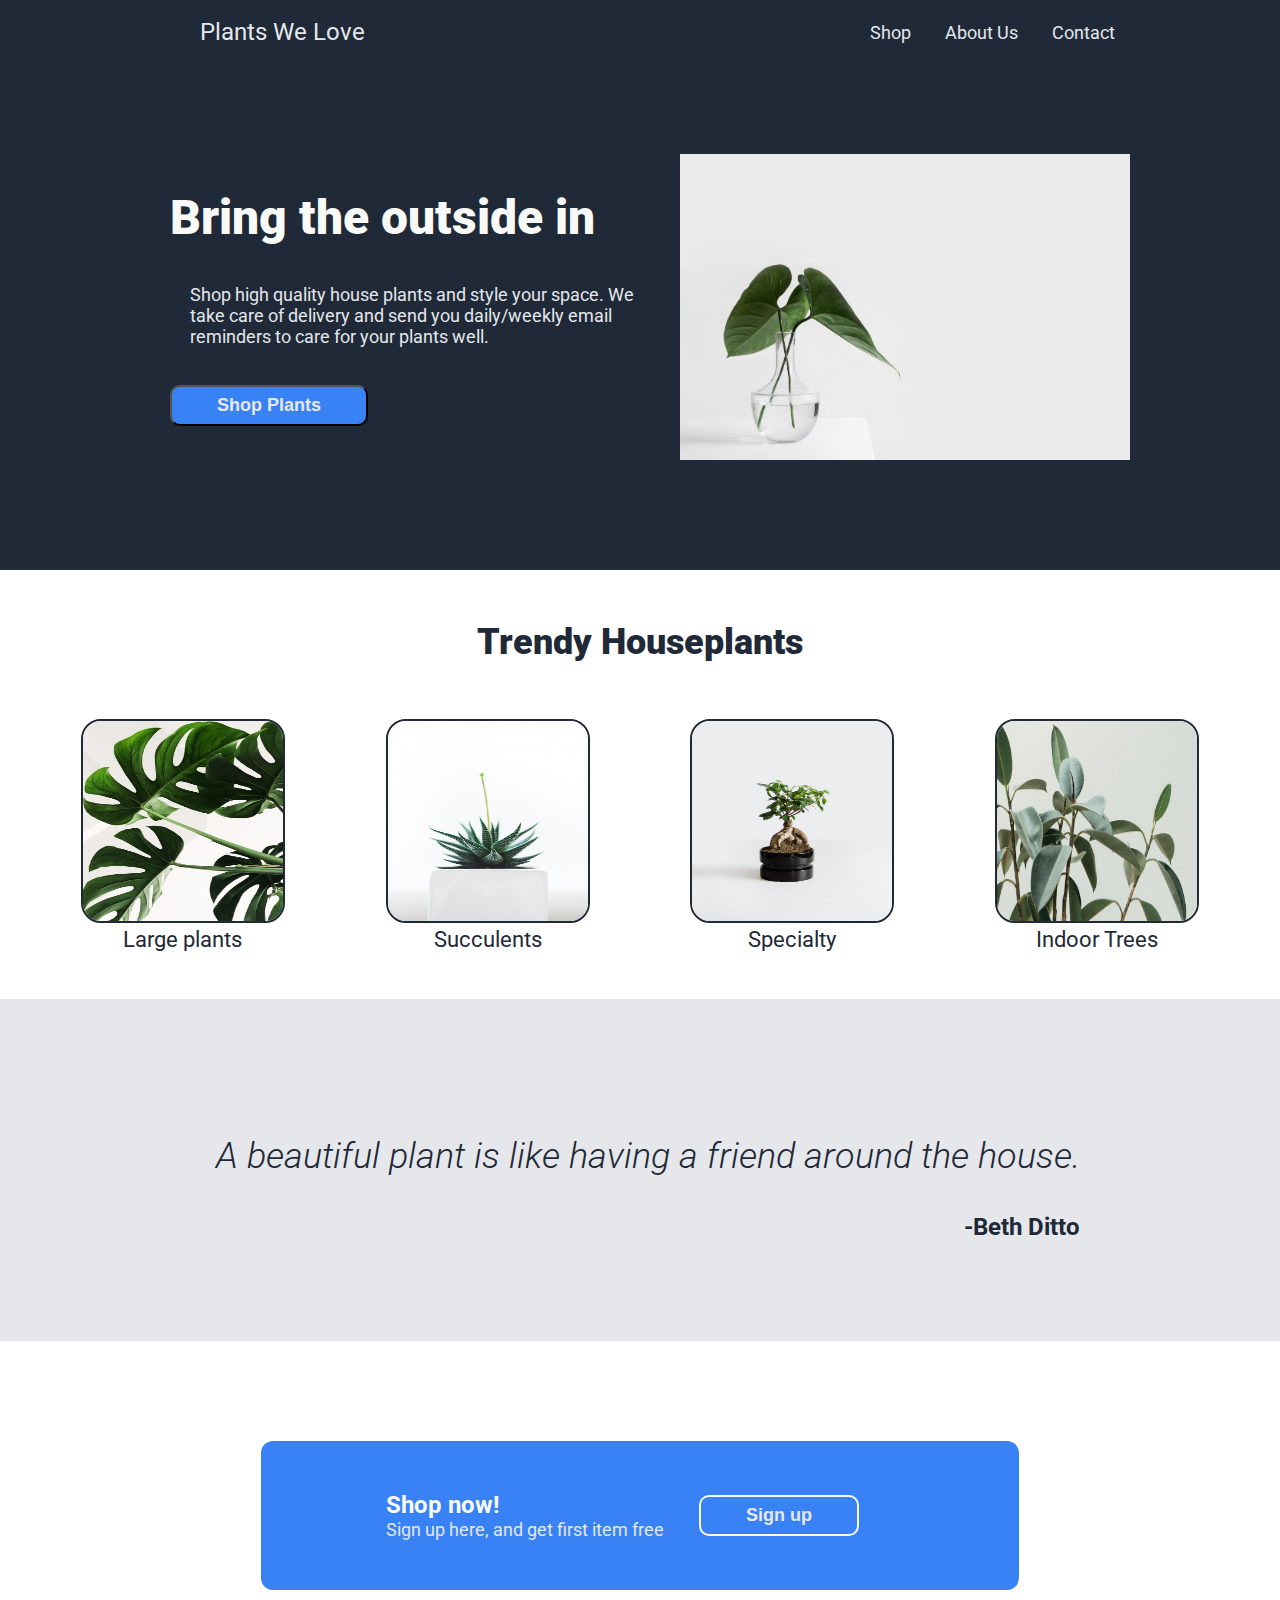
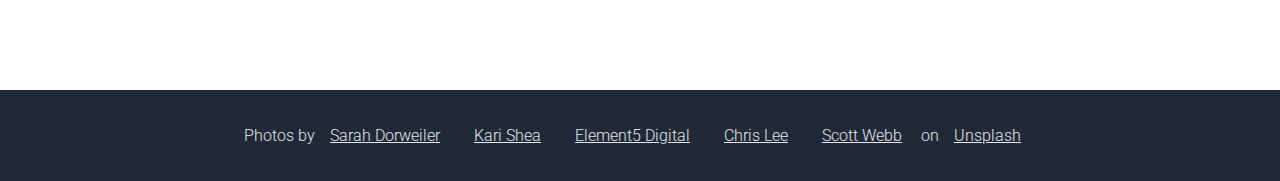
<file: index.html>
<!DOCTYPE html>
<html lang="en">
    <head>
        <meta charset="UTF-8">
        <meta http-equiv="X-UA-Compatible" content="IE=edge">
        <meta name="viewport" content="width=device-width, initial-scale=1.0">
        <link rel="stylesheet" href="styles.css">
        <link rel="preconnect" href="https://fonts.googleapis.com">
        <link rel="preconnect" href="https://fonts.gstatic.com" crossorigin>
        <link href="https://fonts.googleapis.com/css2?family=Roboto:ital,wght@0,100;0,300;0,400;0,500;0,700;0,900;1,100;1,300;1,400;1,500;1,700;1,900&display=swap" rel="stylesheet">
        <title>Plants We Love</title>
    </head>
    <body>
        <div class="top">
            <div class="header">
                <div class="header-logo"><a class="header-logo" href="https://cbroddle.github.io/plantswelove">Plants We Love</a></div>
                <div class="nav-menu">
                    <a href="https://cbroddle.github.io/plantswelove/shop.html">Shop</a>
                    <a href="https://cbroddle.github.io/plantswelove/about.html">About Us</a>
                    <a href="https://cbroddle.github.io/plantswelove/contact.html">Contact</a>
                </div>
            </div>
            <div class="hero-container">
            <div class="hero-section">
                <h1 class="hero-main-text">Bring the outside in</h1>
                <p class="hero-second-text">Shop high quality house plants and style your space. We take care of delivery and send you daily/weekly email reminders to care for your plants well.</p>
                <button><a href="https://cbroddle.github.io/plantswelove/shop.html">Shop Plants</a></button>
            </div>
            <img src="./images/sarah-dorweiler-x2Tmfd1-SgA-unsplash.jpg" alt="plant_minimal" class="hero-image" width=450px>
            </div>
        </div>
        <div class="information">
            <h3 class="info-heading">Trendy Houseplants</h3>
            <div class="content-squares">
                <div class="card">
                <div class="square"><img class="square" src="./images/chris-lee-70l1tDAI6rM-unsplash.jpg"></div>
                    <a class="square-text">Large plants</a>
                </div>
                <div class="card">
                    <div class="square"><img class="square" src="./images/kari-shea-tcgMBsW4zlU-unsplash.jpg"></div>
                        <a class="square-text">Succulents</a>
                    </div>
                <div class="card">
                    <div class="square"><img class="square" src="./images/sarah-dorweiler-ALtNa-uKy3M-unsplash.jpg"></div>
                        <a class="square-text">Specialty</a>
                    </div>
                <div class="card">
                    <div class="square"><img class="square" src="./images/scott-webb-oRWRlTgBrPo-unsplash.jpg"></div>
                        <a class="square-text">Indoor Trees</a>
                    </div>
                </div>
            </div>
        </div>
        <div class="quote">
            <p class="actual-quote">A beautiful plant is like having a friend around the house.</p>
            <p class="author">-Beth Ditto</p>
        </div>
        <div class="call_to_action">
            <div class="blue-container">
                <div class="cta_alltext">
                    <h5 class="cta_heading">Shop now!</h5>
                    <p class="cta_text">Sign up here, and get first item free</p>
                </div>
                <button class="cta_button"><a href="https://cbroddle.github.io/plantswelove/contact.html">Sign up</a></button>
            </div>
        </div>
        <div class="footer">
            <p class="credits">Photos by<a href="https://unsplash.com/@sarahdorweiler?utm_source=unsplash&utm_medium=referral&utm_content=creditCopyText">Sarah Dorweiler</a>
                <a href="https://unsplash.com/@karishea?utm_source=unsplash&utm_medium=referral&utm_content=creditCopyText">Kari Shea</a>
                <a href="https://unsplash.com/@element5digital?utm_source=unsplash&utm_medium=referral&utm_content=creditCopyText">Element5 Digital</a>
                <a href="https://unsplash.com/@chrisleeiam?utm_source=unsplash&utm_medium=referral&utm_content=creditCopyText">Chris Lee</a>
                <a href="https://unsplash.com/@scottwebb?utm_source=unsplash&utm_medium=referral&utm_content=creditCopyText">Scott Webb</a>
                on<a href="https://unsplash.com/@christenbroddle/likes?utm_source=unsplash&utm_medium=referral&utm_content=creditCopyText">Unsplash</a></p>

        </div>
    </body>
</html>
</file>
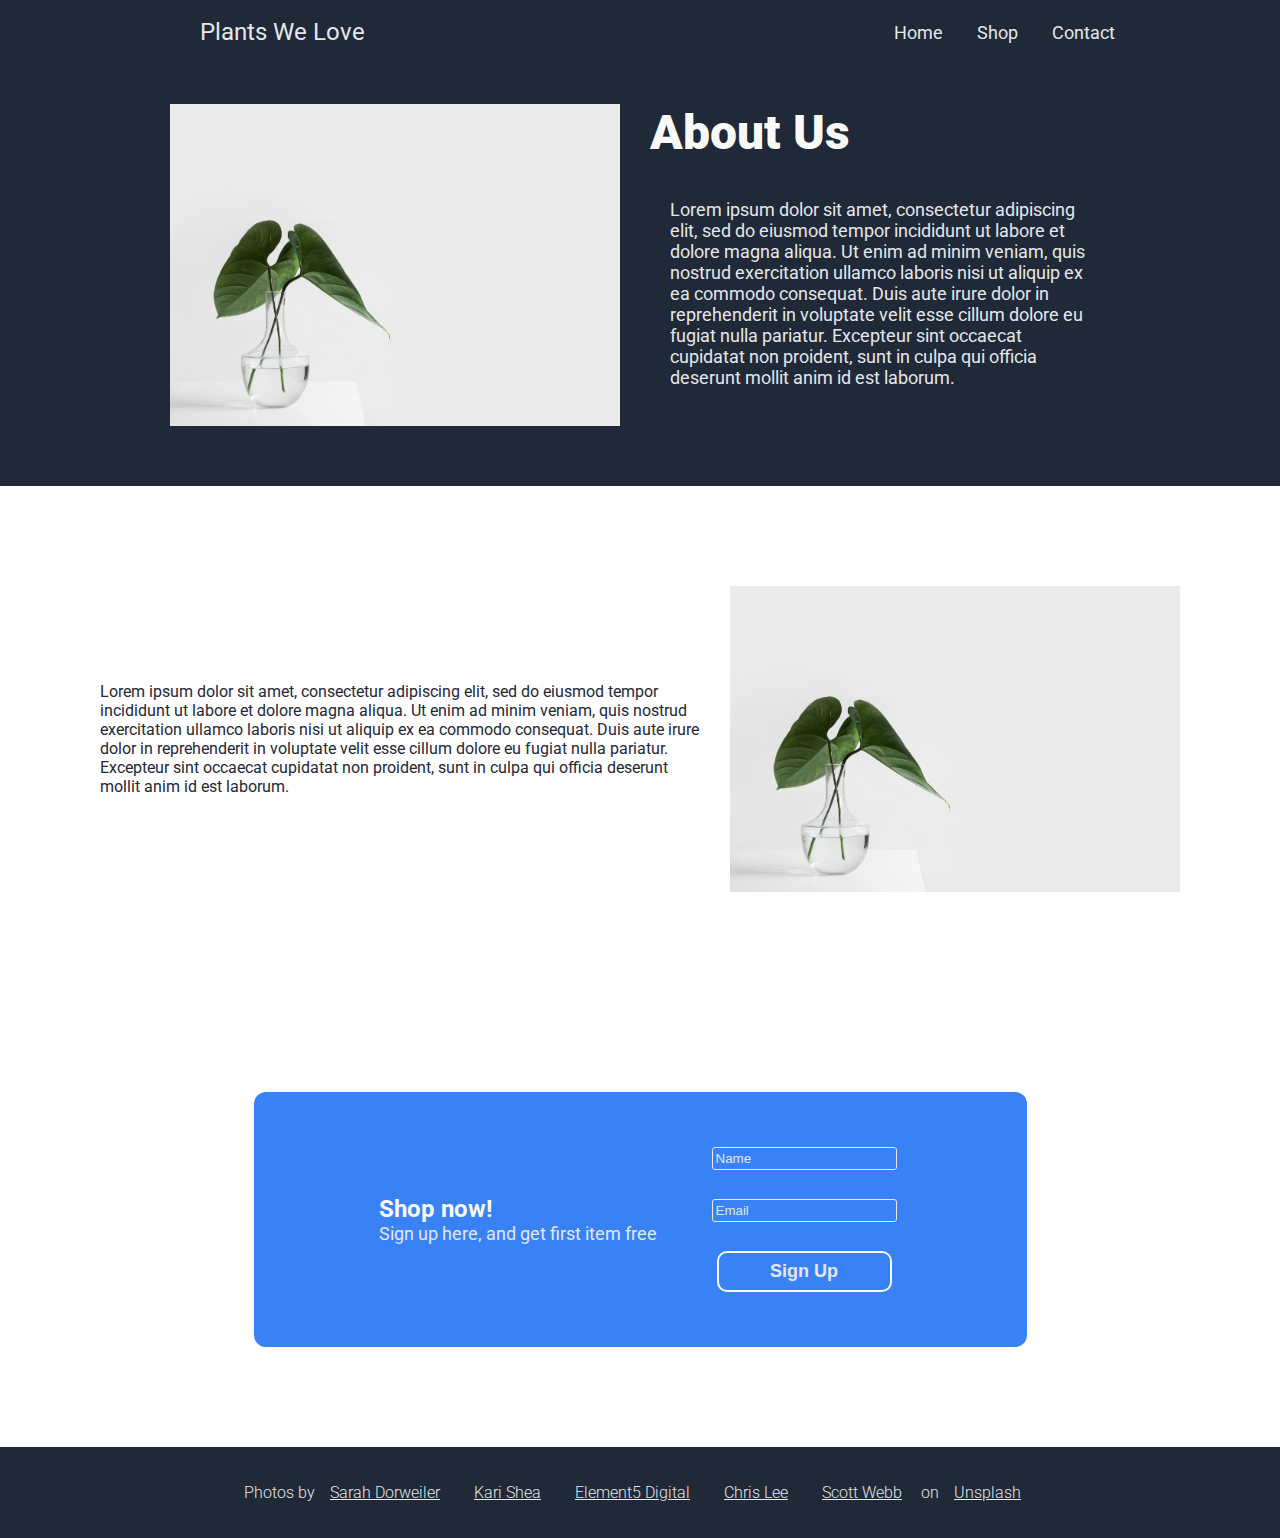
<file: about.html>
<!DOCTYPE html>
<html lang="en">

<head>
    <meta charset="UTF-8">
    <meta http-equiv="X-UA-Compatible" content="IE=edge">
    <meta name="viewport" content="width=device-width, initial-scale=1.0">
    <link rel="stylesheet" href="styles.css">
    <link rel="preconnect" href="https://fonts.googleapis.com">
    <link rel="preconnect" href="https://fonts.gstatic.com" crossorigin>
    <link
        href="https://fonts.googleapis.com/css2?family=Roboto:ital,wght@0,100;0,300;0,400;0,500;0,700;0,900;1,100;1,300;1,400;1,500;1,700;1,900&display=swap"
        rel="stylesheet">
    <title>Plants We Love</title>
</head>

<body>
    <div class="top">
        <div class="header">
            <div class="header-logo"><a class="header-logo" href="https://cbroddle.github.io/plantswelove">Plants We
                    Love</a></div>

            <div class="nav-menu">
                <a href="https://cbroddle.github.io/plantswelove">Home</a>
                <a href="https://cbroddle.github.io/plantswelove/shop.html">Shop</a>
                <a href="https://cbroddle.github.io/plantswelove/contact.html">Contact</a>
            </div>
        </div>
        <div class="hero-container-2">
            <img src="./images/sarah-dorweiler-x2Tmfd1-SgA-unsplash.jpg" alt="plant_minimal" class="hero-image"
                width=450px>
            <div class="hero-section-2">
                <h1 class="hero-main-text">About Us</h1>
                <p class="hero-second-text">Lorem ipsum dolor sit amet, consectetur adipiscing elit, sed do eiusmod
                    tempor
                    incididunt ut labore et dolore magna aliqua. Ut enim ad minim veniam, quis nostrud exercitation
                    ullamco
                    laboris nisi ut aliquip ex ea commodo consequat. Duis aute irure dolor in reprehenderit in voluptate
                    velit esse cillum dolore eu fugiat nulla pariatur. Excepteur sint occaecat cupidatat non proident,
                    sunt
                    in culpa qui officia deserunt mollit anim id est laborum.</p>
            </div>
        </div>

    </div>
    <div class="about-section">
        <p class="about-text">Lorem ipsum dolor sit amet, consectetur adipiscing elit, sed do eiusmod tempor
            incididunt ut labore et dolore magna aliqua. Ut enim ad minim veniam, quis nostrud exercitation ullamco
            laboris nisi ut aliquip ex ea commodo consequat. Duis aute irure dolor in reprehenderit in voluptate velit
            esse cillum dolore eu fugiat nulla pariatur. Excepteur sint occaecat cupidatat non proident, sunt in culpa
            qui officia deserunt mollit anim id est laborum.</p>
        <img src="./images/sarah-dorweiler-x2Tmfd1-SgA-unsplash.jpg" alt="plant_minimal" class="hero-image" width=450px>
    </div>
    <div class="call_to_action">
        <div class="blue-container">
            <div class="cta_alltext">
                <h5 class="cta_heading">Shop now!</h5>
                <p class="cta_text">Sign up here, and get first item free</p>
            </div>
            <div class="form-container">
                <form class="contact-form">
                    <input type="text" id="name" name="name" value="Name"><br>
                    <input type="email" id="email" name="email" value="Email"><br>
                    <input type="submit" id="submit" name="submit" value="Sign Up">
                </form>
            </div>
        </div>
    </div>
    <div class="footer">
        <p class="credits">Photos by<a
                href="https://unsplash.com/@sarahdorweiler?utm_source=unsplash&utm_medium=referral&utm_content=creditCopyText">Sarah
                Dorweiler</a>
            <a
                href="https://unsplash.com/@karishea?utm_source=unsplash&utm_medium=referral&utm_content=creditCopyText">Kari
                Shea</a>
            <a
                href="https://unsplash.com/@element5digital?utm_source=unsplash&utm_medium=referral&utm_content=creditCopyText">Element5
                Digital</a>
            <a
                href="https://unsplash.com/@chrisleeiam?utm_source=unsplash&utm_medium=referral&utm_content=creditCopyText">Chris
                Lee</a>
            <a
                href="https://unsplash.com/@scottwebb?utm_source=unsplash&utm_medium=referral&utm_content=creditCopyText">Scott
                Webb</a>
            on<a
                href="https://unsplash.com/@christenbroddle/likes?utm_source=unsplash&utm_medium=referral&utm_content=creditCopyText">Unsplash</a>
        </p>
    </div>
</body>

</html>
</file>
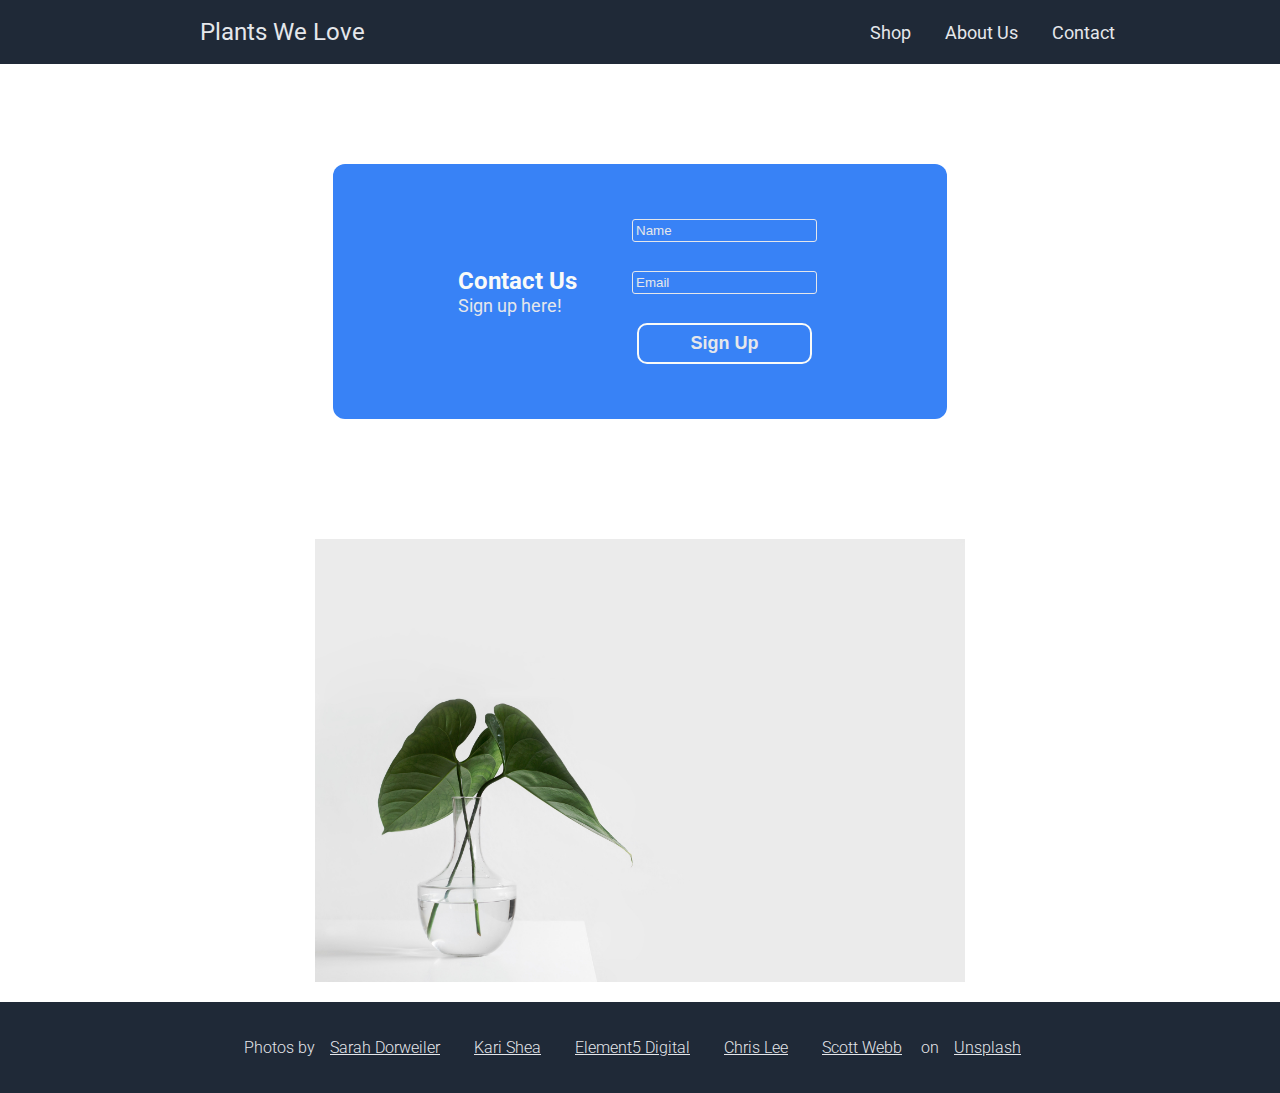
<file: contact.html>
<!DOCTYPE html>
<html lang="en">

<head>
    <meta charset="UTF-8">
    <meta http-equiv="X-UA-Compatible" content="IE=edge">
    <meta name="viewport" content="width=device-width, initial-scale=1.0">
    <link rel="stylesheet" href="styles.css">
    <link rel="preconnect" href="https://fonts.googleapis.com">
    <link rel="preconnect" href="https://fonts.gstatic.com" crossorigin>
    <link
        href="https://fonts.googleapis.com/css2?family=Roboto:ital,wght@0,100;0,300;0,400;0,500;0,700;0,900;1,100;1,300;1,400;1,500;1,700;1,900&display=swap"
        rel="stylesheet">
    <title>Contact Form</title>
</head>

<body>
    <div class="top">
        <div class="header">
            <div class="header-logo"><a class="header-logo" href="https://cbroddle.github.io/plantswelove">Plants We
                    Love</a></div>
            <div class="nav-menu">
                <a href="https://cbroddle.github.io/plantswelove/shop.html">Shop</a>
                <a href="https://cbroddle.github.io/plantswelove/about.html">About Us</a>
                <a href="https://cbroddle.github.io/plantswelove/contact.html">Contact</a>
            </div>
        </div>
    </div>
    <div class="contact-container">
        <div class="call_to_action">
            <div class="blue-container">
                <div class="cta_alltext">
                    <h5 class="cta_heading">Contact Us</h5>
                    <p class="cta_text">Sign up here!</p>
                </div>
                <div class="form-container">
                    <form class="contact-form">
                        <input type="text" id="name" name="name" value="Name"><br>
                        <input type="email" id="email" name="email" value="Email"><br>
                        <input type="submit" id="submit" name="submit" value="Sign Up">
                    </form>
                </div>
        </div>
        <img src="./images/sarah-dorweiler-x2Tmfd1-SgA-unsplash.jpg" alt="plant_minimal" class="contact-image"
            width="650px">
        </div>
    </div>
    <div class="footer">
        <p class="credits">Photos by<a
                href="https://unsplash.com/@sarahdorweiler?utm_source=unsplash&utm_medium=referral&utm_content=creditCopyText">Sarah
                Dorweiler</a>
            <a href="https://unsplash.com/@karishea?utm_source=unsplash&utm_medium=referral&utm_content=creditCopyText">Kari
                Shea</a>
            <a
                href="https://unsplash.com/@element5digital?utm_source=unsplash&utm_medium=referral&utm_content=creditCopyText">Element5
                Digital</a>
            <a
                href="https://unsplash.com/@chrisleeiam?utm_source=unsplash&utm_medium=referral&utm_content=creditCopyText">Chris
                Lee</a>
            <a
                href="https://unsplash.com/@scottwebb?utm_source=unsplash&utm_medium=referral&utm_content=creditCopyText">Scott
                Webb</a>
            on<a
                href="https://unsplash.com/@christenbroddle/likes?utm_source=unsplash&utm_medium=referral&utm_content=creditCopyText">Unsplash</a>
        </p>
    </div>
</body>

</html>
</file>
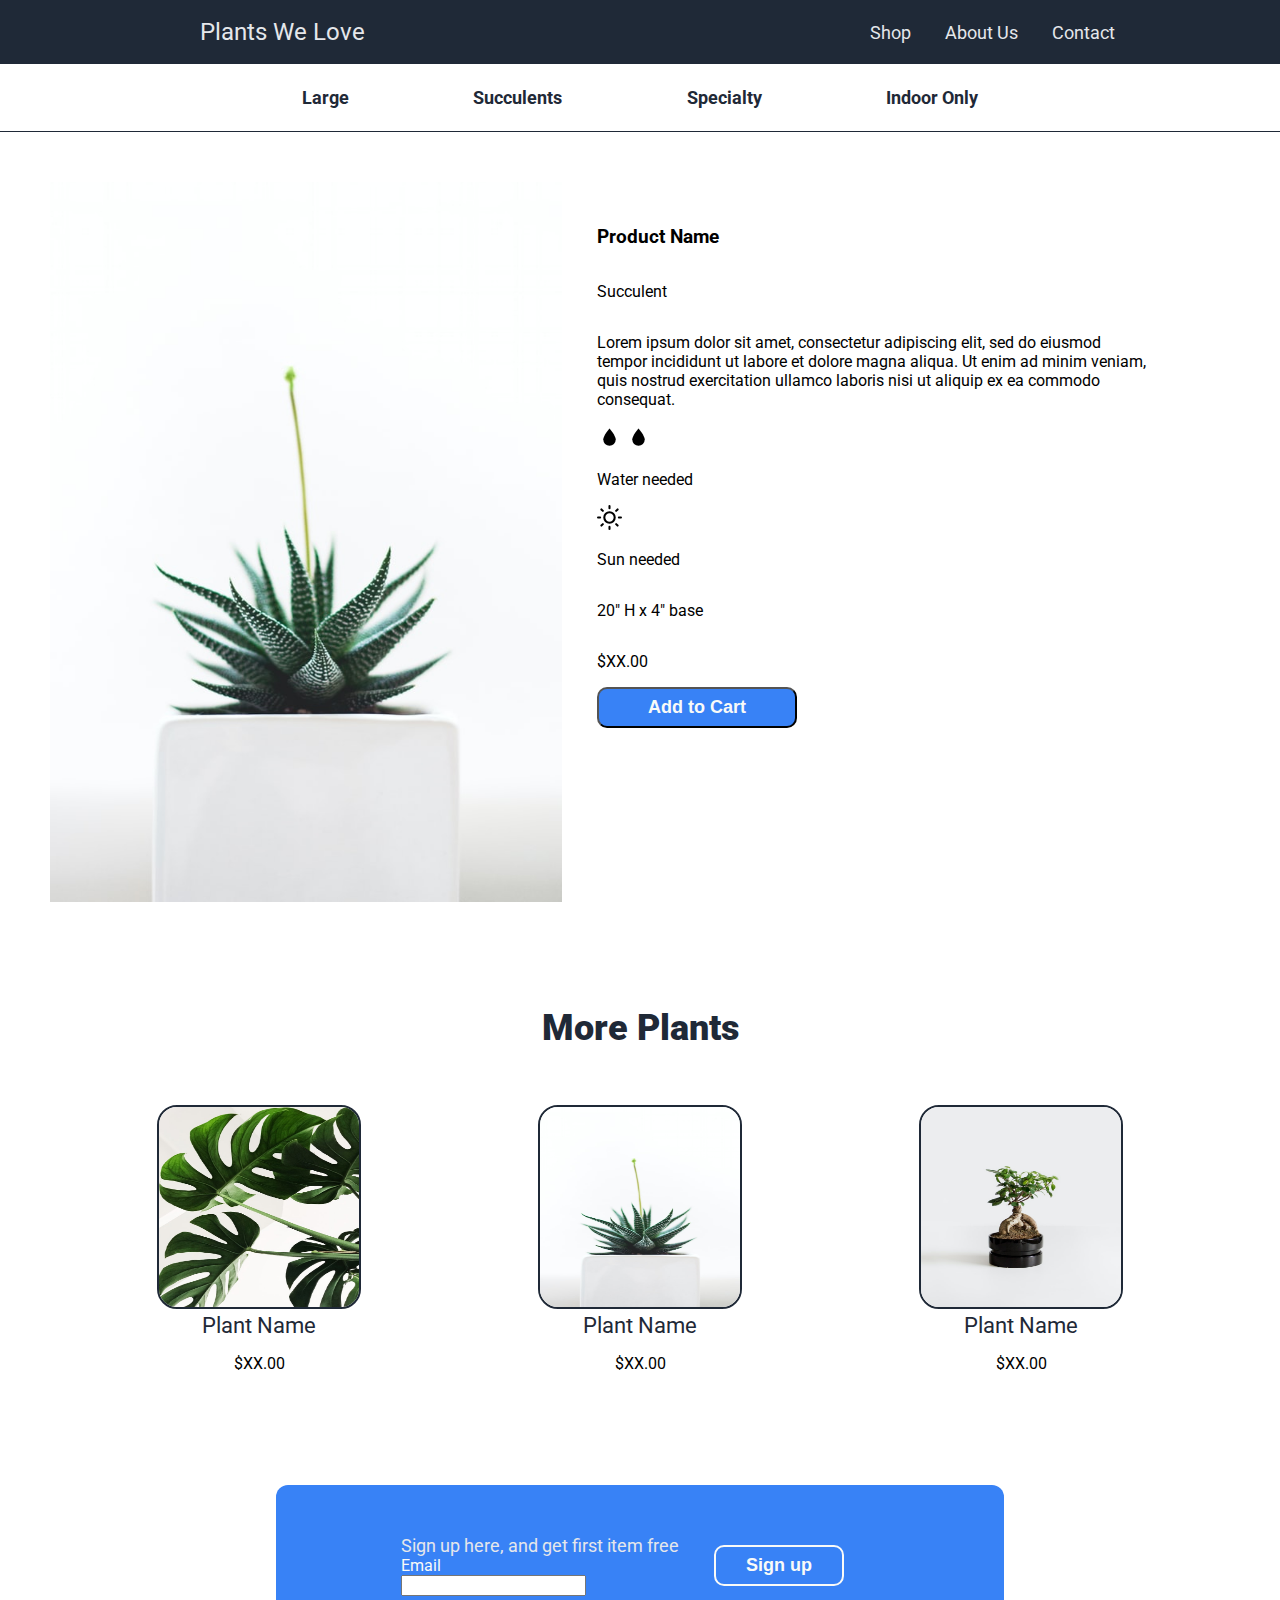
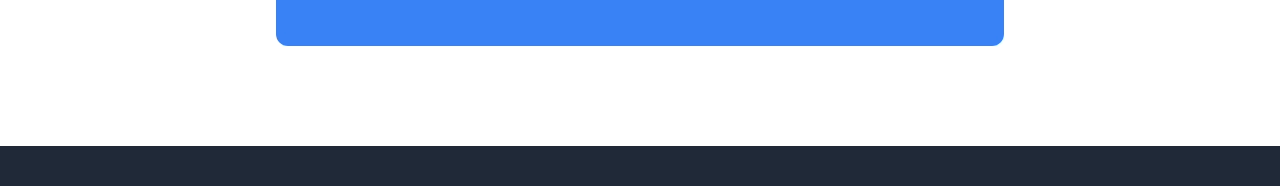
<file: product_page.html>
<!DOCTYPE html>
<html lang="en">

<head>
    <meta charset="UTF-8">
    <meta http-equiv="X-UA-Compatible" content="IE=edge">
    <meta name="viewport" content="width=device-width, initial-scale=1.0">
    <link rel="stylesheet" href="styles.css">
    <link rel="preconnect" href="https://fonts.googleapis.com">
    <link rel="preconnect" href="https://fonts.gstatic.com" crossorigin>
    <link
        href="https://fonts.googleapis.com/css2?family=Roboto:ital,wght@0,100;0,300;0,400;0,500;0,700;0,900;1,100;1,300;1,400;1,500;1,700;1,900&display=swap"
        rel="stylesheet">
    <title>Plants We Love</title>
</head>

<body>
    <div class="top">
        <div class="header">
            <div class="header-logo"><a class="header-logo" href="https://cbroddle.github.io/plantswelove">Plants We Love</a></div>
                
            <div class="nav-menu">
                <a href="https://cbroddle.github.io/plantswelove/shop.html">Shop</a>
                    <a href="https://cbroddle.github.io/plantswelove/about.html">About Us</a>
                    <a href="https://cbroddle.github.io/plantswelove/contact.html">Contact</a>
            </div>
        </div>
    </div>
    <div class="shop-nav">
        <div class="shop-nav-menu">
            <a id="shop-nav-menu" href="google.com">Large</a>
            <a id="shop-nav-menu" href="google.com">Succulents</a>
            <a id="shop-nav-menu" href="google.com">Specialty</a>
            <a id="shop-nav-menu" href="google.com">Indoor Only</a>
        </div>
    </div>
    <div class="product-container">
        <div class="prod-image-container">
            <img class="product-image" src="./images/kari-shea-tcgMBsW4zlU-unsplash.jpg">
        </div>
        <div class="product-info">
            <h3 class="product-title">Product Name</h3>
            <p class="product-category">Succulent</p>
            <p class="product-description">Lorem ipsum dolor sit amet, consectetur adipiscing elit, sed do eiusmod
                tempor incididunt ut labore et dolore magna aliqua. Ut enim ad minim veniam, quis nostrud exercitation
                ullamco laboris nisi ut aliquip ex ea commodo consequat.</p>
            <div class="water">
                <div class="water-icons">
                    <img class="water-icon" src="./svgs/water.svg" alt="water-icon">
                    <img class="water-icon" src="./svgs/water.svg" alt="water-icon">
                </div>
                <p class="water-needed">Water needed</p>
            </div>
            <div class="sunlight">
                <div class="sun-icons">
                    <img class="sun-icon" src="./svgs/sun.svg" alt="sun-icon">
                </div>
                <p class="sun-needed">Sun needed</p>
            </div>
            <p class="prod-size">20" H x 4" base</p>
            <p class="prod-price">$XX.00</p>
            <button class="add-to-cart">Add to Cart</button>
        </div>
    </div>
    <div class="information">
        <h3 class="info-heading">More Plants</h3>
        <div class="content-squares">
            <div class="card">
                <div class="square"><img class="square" src="./images/chris-lee-70l1tDAI6rM-unsplash.jpg"></div>
                <div class="product-info-text">
                    <a class="square-text">Plant Name</a>
                    <p class="item-price">$XX.00</p>
                </div>
            </div>
            <div class="card">
                <div class="square"><img class="square" src="./images/kari-shea-tcgMBsW4zlU-unsplash.jpg"></div>
                <div class="product-info-text">
                    <a class="square-text">Plant Name</a>
                    <p class="item-price">$XX.00</p>
                </div>
            </div>
            <div class="card">
                <div class="square"><img class="square" src="./images/sarah-dorweiler-ALtNa-uKy3M-unsplash.jpg"></div>
                <div class="product-info-text">
                    <a class="square-text">Plant Name</a>
                    <p class="item-price">$XX.00</p>
                </div>
            </div>
        </div>
    </div>
    <div class="call_to_action">
        <div class="blue-container">
            <div class="cta_alltext">
                <p class="cta_text">Sign up here, and get first item free</p>
                <label for="email-input" class="email-input">Email</label>
                <input type="text" class="email-input">
            </div>
            <button class="cta_button">Sign up</button>
        </div>
    </div>
    <div class="footer">
    </div>
</body>
</html>
</file>
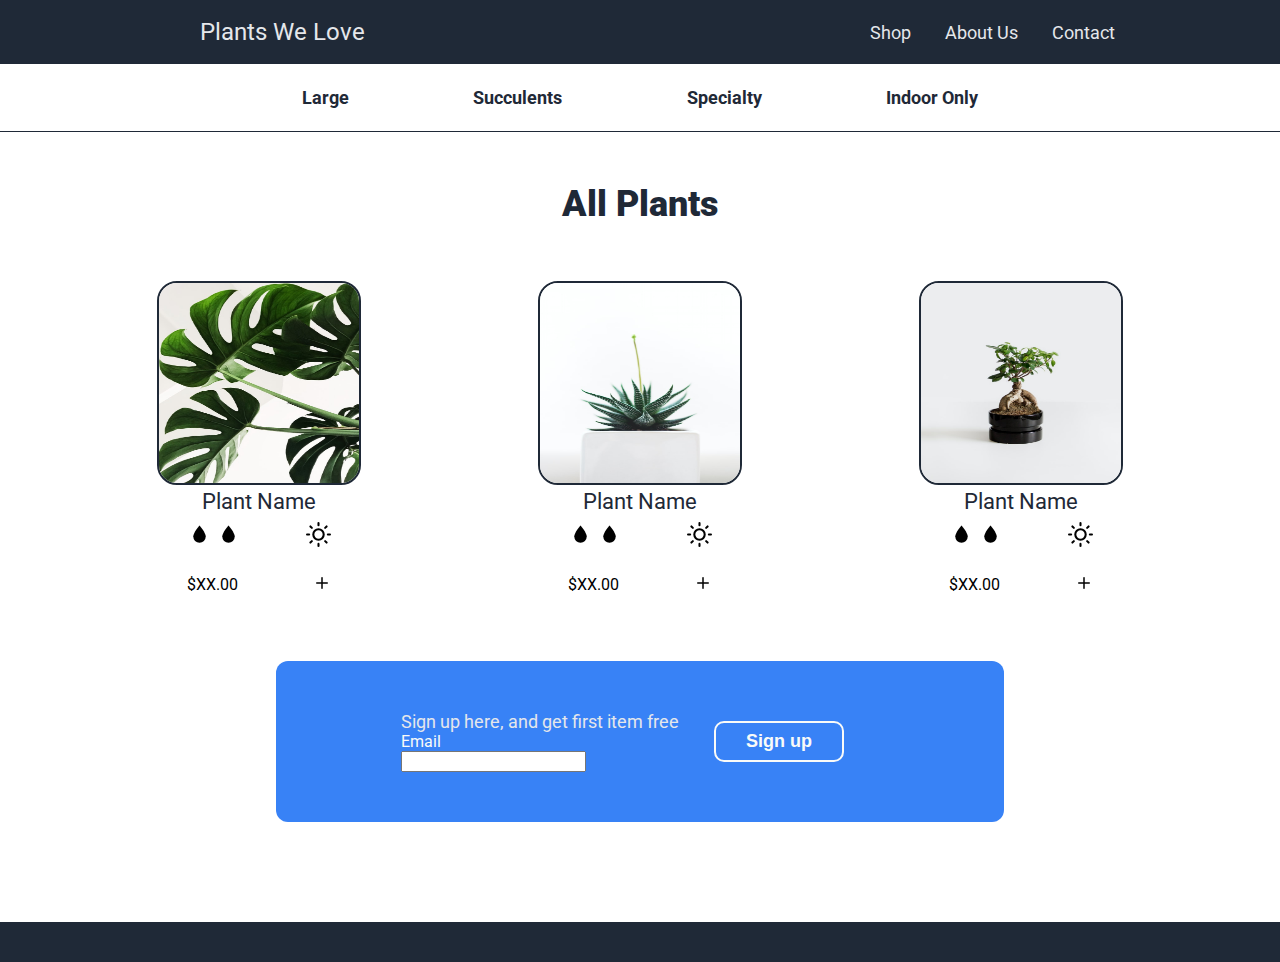
<file: shop.html>
<!DOCTYPE html>
<html lang="en">

<head>
    <meta charset="UTF-8">
    <meta http-equiv="X-UA-Compatible" content="IE=edge">
    <meta name="viewport" content="width=device-width, initial-scale=1.0">
    <link rel="stylesheet" href="styles.css">
    <link rel="preconnect" href="https://fonts.googleapis.com">
    <link rel="preconnect" href="https://fonts.gstatic.com" crossorigin>
    <link
        href="https://fonts.googleapis.com/css2?family=Roboto:ital,wght@0,100;0,300;0,400;0,500;0,700;0,900;1,100;1,300;1,400;1,500;1,700;1,900&display=swap"
        rel="stylesheet">
    <title>Plants We Love</title>
</head>

<body>
    <div class="top">
        <div class="header">
            <div class="header-logo"><a class="header-logo" href="https://cbroddle.github.io/plantswelove">Plants We Love</a></div>
                
            <div class="nav-menu">
                <a href="https://cbroddle.github.io/plantswelove/shop.html">Shop</a>
                <a href="https://cbroddle.github.io/plantswelove/about.html">About Us</a>
                <a href="https://cbroddle.github.io/plantswelove/contact.html">Contact</a>
            </div>
        </div>
    </div>
    <div class="shop-nav">
        <div class="shop-nav-menu">
            <a id="shop-nav-menu" href="google.com">Large</a>
            <a id="shop-nav-menu" href="google.com">Succulents</a>
            <a id="shop-nav-menu" href="google.com">Specialty</a>
            <a id="shop-nav-menu" href="google.com">Indoor Only</a>
        </div>
    </div>
    <div class="information">
        <h3 class="info-heading">All Plants</h3>
        <div class="content-squares">
            <div class="card">
                <div class="square"><img class="square" src="./images/chris-lee-70l1tDAI6rM-unsplash.jpg"></div>
                <div class="product-info-text">
                    <a class="square-text">Plant Name</a>
                    <div class="info-icons">
                        <div class="water-icons">
                            <img class="water-icon" src="./svgs/water.svg" alt="water-icon">
                            <img class="water-icon" src="./svgs/water.svg" alt="water-icon">
                        </div>
                        <div class="sun-icons">
                            <img class="sun-icon" src="./svgs/sun.svg" alt="sun-icon">
                        </div>
                    </div>
                    <div class="bottom-info">
                        <p class="item-price">$XX.00</p>
                        <div class="add-icon">
                            <img class="plus-icon" src="./svgs/plus.svg" alt="plus-icon">
                        </div>
                    </div>
                </div>
            </div>
            <div class="card">
                <div class="square"><img class="square" src="./images/kari-shea-tcgMBsW4zlU-unsplash.jpg"></div>
                <div class="product-info-text">
                    <a class="square-text">Plant Name</a>
                    <div class="info-icons">
                        <div class="water-icons">
                            <img class="water-icon" src="./svgs/water.svg" alt="water-icon">
                            <img class="water-icon" src="./svgs/water.svg" alt="water-icon">
                        </div>
                        <div class="sun-icons">
                            <img class="sun-icon" src="./svgs/sun.svg" alt="sun-icon">
                        </div>
                    </div>
                    <div class="bottom-info">
                        <p class="item-price">$XX.00</p>
                        <div class="add-icon">
                            <img class="plus-icon" src="./svgs/plus.svg" alt="plus-icon">
                        </div>
                    </div>
                </div>
            </div>
            <div class="card">
                <div class="square"><img class="square" src="./images/sarah-dorweiler-ALtNa-uKy3M-unsplash.jpg"></div>
                <div class="product-info-text">
                    <a class="square-text">Plant Name</a>
                    <div class="info-icons">
                        <div class="water-icons">
                            <img class="water-icon" src="./svgs/water.svg" alt="water-icon">
                            <img class="water-icon" src="./svgs/water.svg" alt="water-icon">
                        </div>
                        <div class="sun-icons">
                            <img class="sun-icon" src="./svgs/sun.svg" alt="sun-icon">
                        </div>
                    </div>
                    <div class="bottom-info">
                        <p class="item-price">$XX.00</p>
                        <div class="add-icon">
                            <img class="plus-icon" src="./svgs/plus.svg" alt="plus-icon">
                        </div>
                    </div>
                </div>
            </div>
        </div>
    </div>
    <div class="call_to_action">
        <div class="blue-container">
            <div class="cta_alltext">
                <p class="cta_text">Sign up here, and get first item free</p>
                <label for="email-input" class="email-input">Email</label>
                <input type="text" class="email-input">
            </div>
            <button class="cta_button">Sign up</button>
        </div>
    </div>
    <div class="footer">


    </div>
</body>

</html>
</file>
<file: styles.css>
body {
    font-family: 'Roboto', sans-serif;
    margin: 0;
    padding: 0;
}

.top {
    color: #F9FAF8;
    background-color: #1F2937;
    padding: 10px 150px;
    display: flex;
    flex-direction: column;
}

.header {
    display: flex;
    justify-content: space-between;
    align-items: center;
    padding: 8px 0px 8px 35px;
    color: #E5E7EB;
}

.header-logo {
    font-size: 24px;
} 

a {
    text-decoration: none;
    color: #E5E7EB;
    font-size: 18px;
    padding: 0 15px;
}

.shop-nav {
    background-color: white;
    border-bottom: solid 1px #1F2937;
    padding: 15px 0;
}

.shop-nav-menu {
    display: flex;
    justify-content: space-evenly;
    margin: 0 15vw;
    padding: 8px 0;
}

#shop-nav-menu {
    text-decoration: none;
    color: #1F2937 !important;
    font-weight: bold;
    font-size: 18px;
    padding: 0 15px;
}

.hero-container {
    display: flex;
    padding: 100px 0;
    justify-content: center;
    align-items: center;
}

.hero-container-2 {
    display: flex;
    padding: 50px 20px;
}

.hero-section {
    display: flex;
    flex-direction: column;
    align-items: flex-start;
    padding: 0px 20px;
}

.hero-section-2 {
    display: flex;
    flex-direction: column;
    padding-left: 30px;
}

.hero-main-text {
    font-size: 48px;
    font-weight: 900;
    margin: 0;
}

.hero-second-text {
    color: #E5E7EB;
    font-size: 18px; 
    padding: 20px;
}

.about-section {
    display:flex;
    align-items: center;
    padding: 100px;
}

.about-text {
    color: #1F2937;
    padding-right: 30px;
    display: flex;
}

button {
    background-color: #3882F6;
    color: #F9FAF8;
    border-radius: 10px;
    padding: 8px 30px;
    font-size: 18px;
    font-weight: 600;
    max-width: 200px;
}

.information {
    display: flex;
    justify-content: center;
    align-items: center;
    flex-direction: column;
}

.info-heading {
    padding-top: 15px;
    font-size: 36px;
    font-weight: 900;
    color: #1F2937;
}

.content-squares {
    display: flex;
    height: 300px;
    width: 100vw;
    justify-content: space-evenly;
}

.card {
    padding: 20px;
    display: flex;
    flex-direction: column;
    align-items: center;
}

.product-container {
    padding: 50px;
    display: flex;
}

.product-image {
    width: 40vw;
    height: 80vh;
}

.product-info {
    padding: 25px 80px 25px 35px;
    display: flex;
    flex-direction: column;
}

.square img{
    width: 200px;
    height: 200px;
    border-width: 2px;
    border-style: solid;
    border-color: #1F2937;
    border-radius: 20px;
}

.square-text {
    margin: 0;
    font-size: 22px;
    color: #1F2937 !important;
    display: flex;
}

.product-info-text {
    display: flex;
    flex-direction: column;
}

p.product-info-text {
    margin: 0;
    padding: 0;
    font-size: 18px;
    color: #1F2937 !important;
    display: flex !important;
}

.info-icons, .bottom-info{
    display: flex;
    justify-content: space-between;
    align-items: center;
}

.info-icons {
    padding: 8px 0 8px 0;
}

.water-icon, .sun-icon {
    height: 25px;
    width: 25px;
    color: #1F2937;
}

.plus-icon {
    height: 18px;
    width: 18px;
    color: #1F2937;
}

.item-price {
    display: flex;
    justify-content: center;
}

.quote {
    background-color: #E5E7EB;
    color: #1F2937;
    display: flex;
    padding: 100px 200px;
    flex-direction: column;
    align-items: flex-end;
}

.actual-quote {
    font-size: 36px;
    font-style: italic;
    font-weight: 300;
}

.author {
    font-size: 24px;
    font-weight: bold;
    margin: 0;
}

.contact-image {
    padding: 20px;
}

.contact-container {
    display: flex;
    flex-direction: column;
    align-items: center;
}

.form-container {
    display: flex;
    margin: 0 0 0 50px;
}

.contact-left {
    display:flex;
    flex-direction: column;
}

.contact-form {
    display: flex;
    flex-direction: column;
    margin: 0;
}

.call_to_action {
    display: flex;
    flex-direction: column;
    align-items: center;
}

.blue-container {
    display: flex;
    background-color: #3882F6;
    margin: 100px 150px;
    padding: 50px 125px;
    border-radius: 12px;
    color: #F9FAF8;
    align-items: center;
    justify-content: space-between
}

.cta_alltext {
    display: flex;
    justify-content: center;
    align-items: flex-start;
    flex-direction: column;
}

.cta_contact {
    display: flex;
    flex-direction: row;
    align-items: flex-start;
}

.cta_heading {
    font-size: 24px;
    font-weight: bold;
    margin: 0;
    display: flex;
}

.cta_text {
    font-size: 18px;
    color: #E5E7EB !important;
    margin: 0;
    
}

.cta_button {
    border:#F9FAF8;
    border-style: solid;
    border-width: 2px;
    margin: 0 35px;
}

#name, #email {
    background-color: #3882F6;
    color: #E5E7EB;
    border:#E5E7EB solid 1px;
    border-radius: 3px;
    margin: 5px;
    padding: 3px;
}

#submit {
    background-color: #3882F6;
    color: #E5E7EB;
    border:#F9FAF8;
    border-style: solid;
    border-width: 2px;
    border-radius: 10px;
    padding: 8px 30px;
    font-size: 18px;
    font-weight: 600;
    max-width: 200px;
    margin: 5px 10px;
}

.footer {
    background-color: #1F2937;
    color: #E5E7EB;
    font-weight: 300;
    font-size: 16px;
    display: flex;
    justify-content: center;
    align-items: center;
    padding: 20px;
}

.footer a {
   text-decoration: underline;
   font-size: 16px;
}

@media screen and (max-width: 950px) and (min-width: 300px) {
    body {
        margin: 0;
        padding: 0;
        display: flex;
        flex-direction: column;
        width: 100vw;
    }

    .top, .information, .quote, .call_to_action {
        margin: 0;
        padding: 0;
        width: 100vw;
        display: flex;
        flex-direction: column;
        align-items: center;
    }

    .header {
        display: flex;
        flex-direction: column;
    }

    .hero-container {
        display: flex;
        flex-direction: column;
    }

    h1, p {
        display: unset;
    }

    .hero-main-text, .hero-second-text {
        width: 80vw;
        padding: 0;
    }

    .hero-section {
        display: flex;
        align-items: center;
    }
    
    .hero-image {
        width: 100vw;
        min-width: 350px;
        padding: 50px 0;
    }

    .content-squares {
        display: flex;
        flex-direction: column;
        height: auto;
    }

    .blue-container {
        width: 100vw;
    }
    
    .footer {
        margin: 0;
        padding: 0;
        display: flex;
        flex-direction: column;
    }
}
</file>
